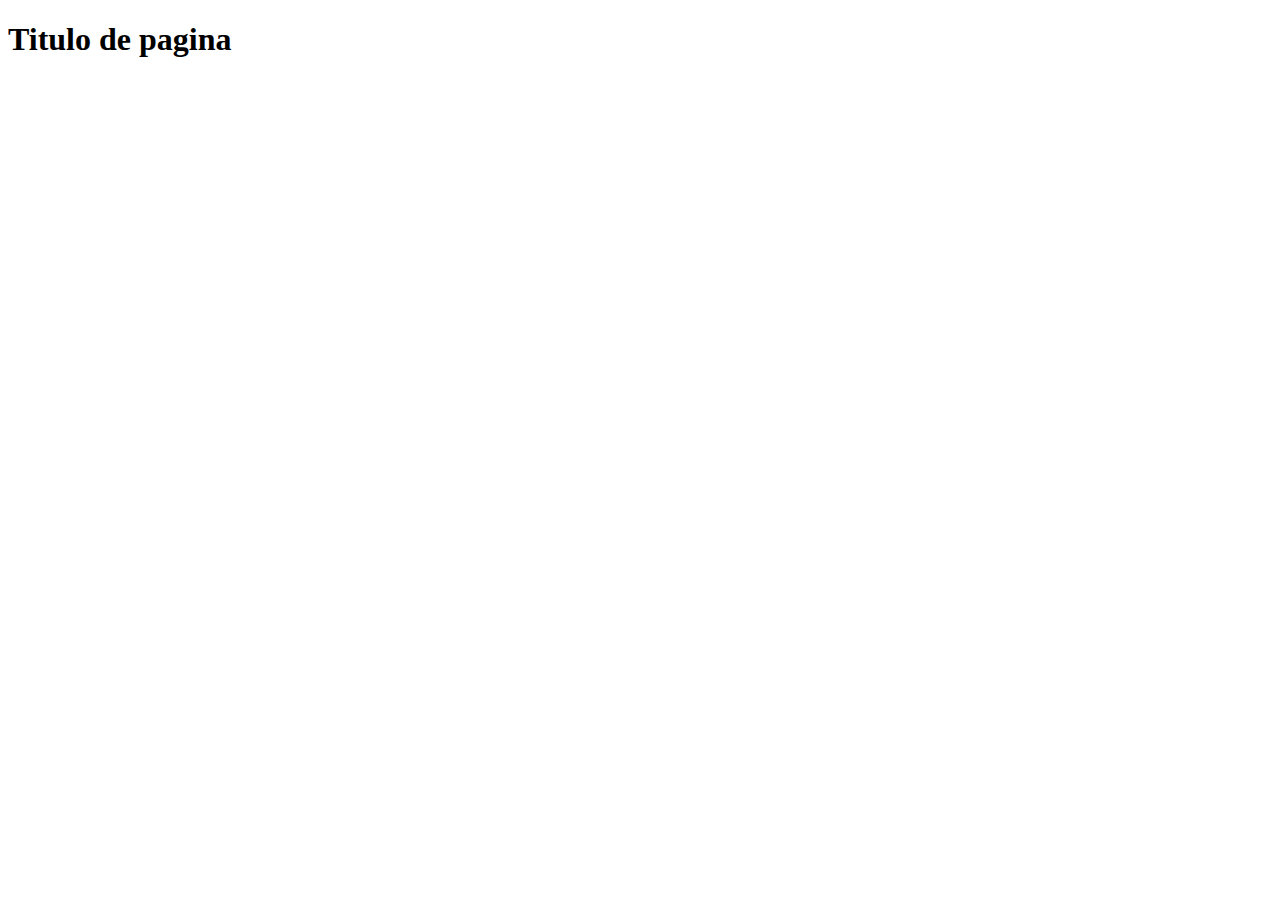
<file: Index.html>
<!DOCTYPE html>
<html lang="en">
<head>
    <meta charset="UTF-8">
    <meta http-equiv="X-UA-Compatible" content="IE=edge">
    <meta name="viewport" content="width=device-width, initial-scale=1.0">
    <title>Document</title>
</head>
<body>
    <h1>Titulo de pagina</h1>
</body>
</html>
</file>
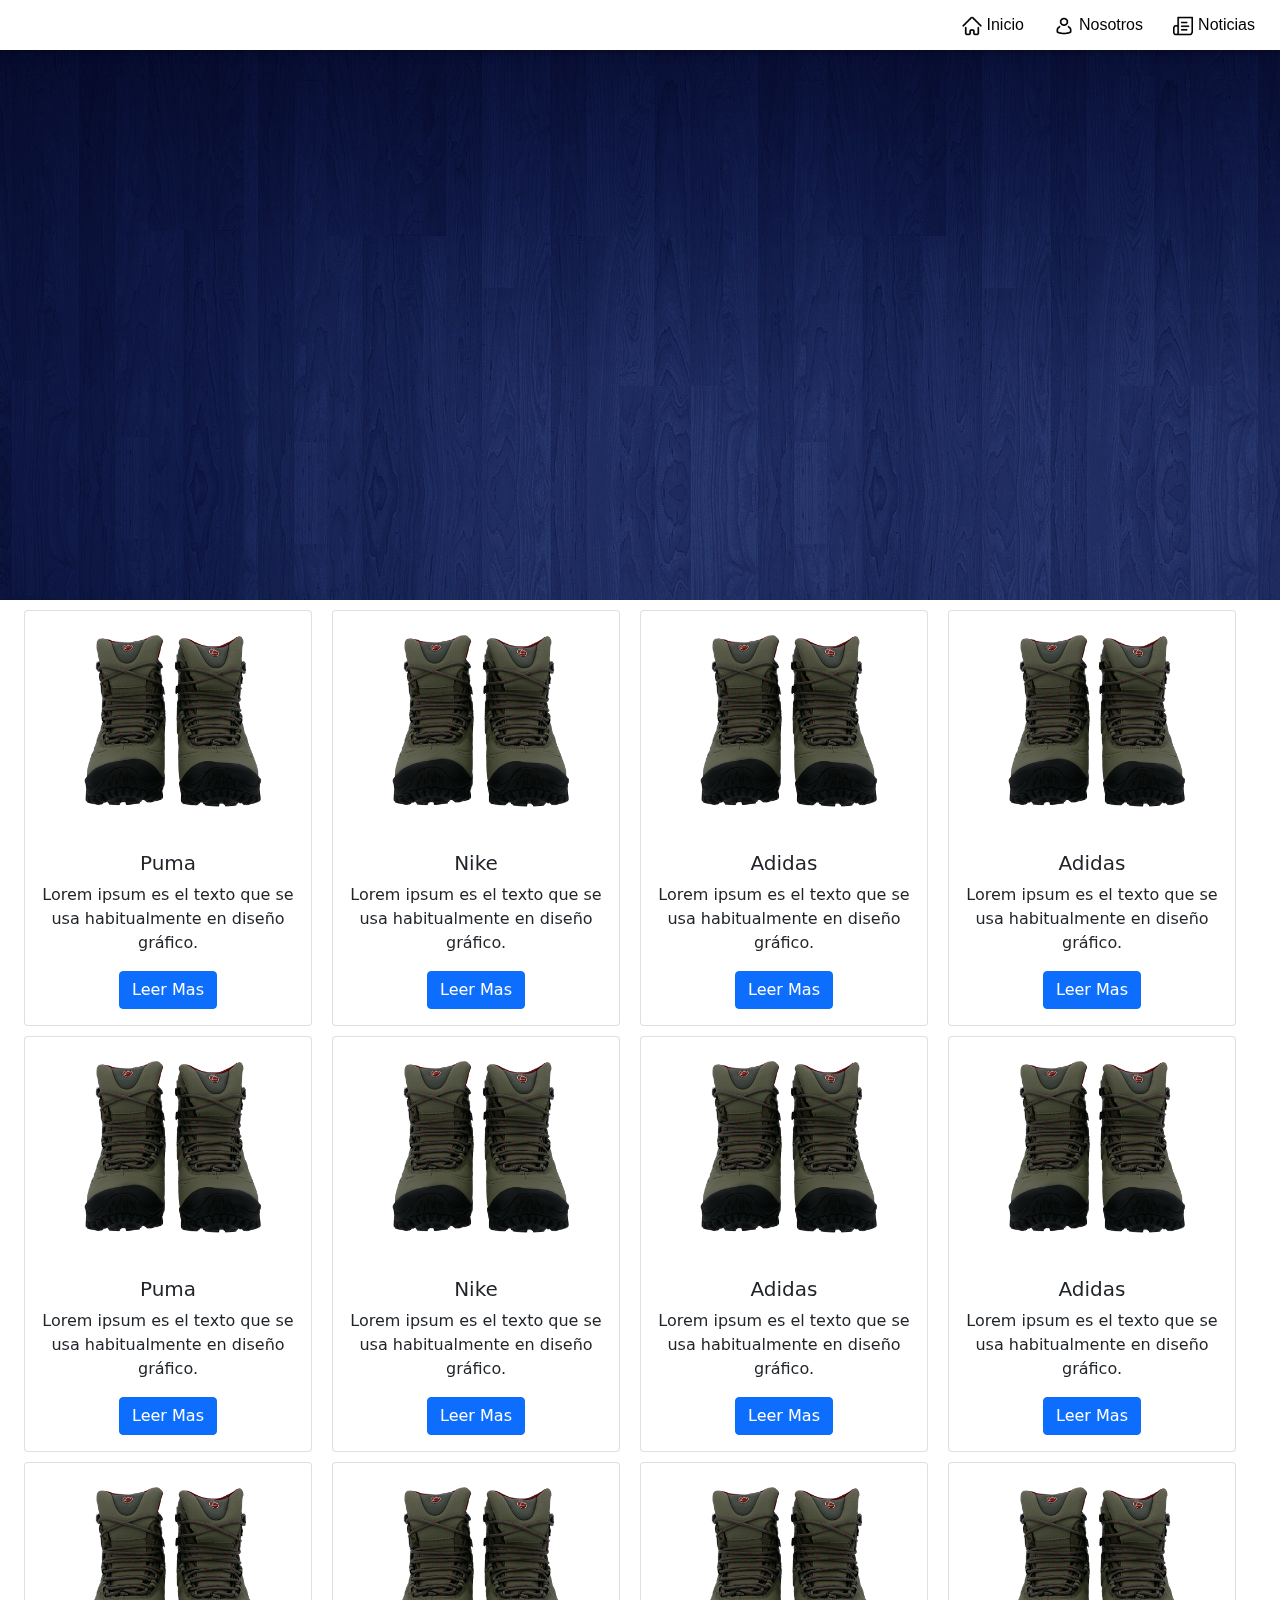
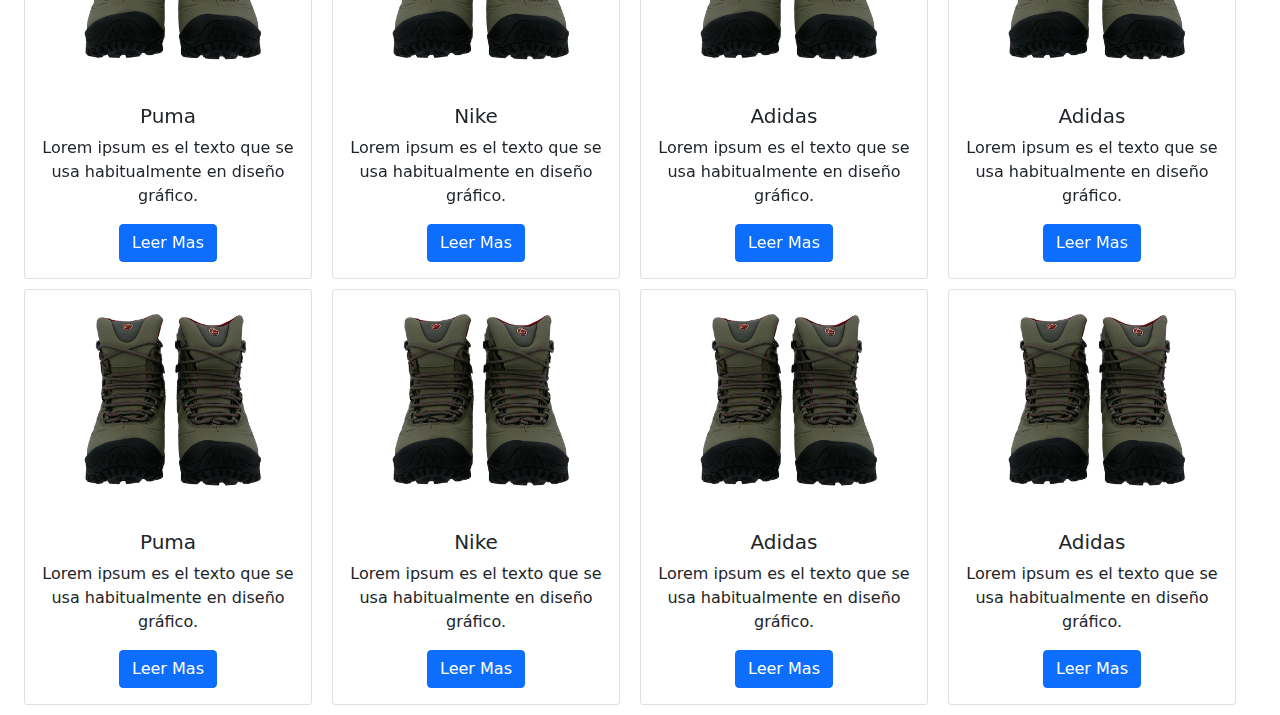
<file: Albertb11/Html/index.html>
<!DOCTYPE html>
<html lang="en">
<head>
    <meta charset="UTF-8">
    <meta http-equiv="X-UA-Compatible" content="IE=edge">
    <meta name="viewport" content="width=device-width, initial-scale=1.0">
    <link rel="stylesheet" href="/Albertb11/Css/style.css">
    <link rel="stylesheet" href="/Albertb11/bootstrap/css/bootstrap.min.css">
    <script src="/Albertb11/bootstrap/js/bootstrap.min.js"></script>
    <title>Albertb_11 Web</title>
</head>
<body>
    <header>
        <nav class="X">                
            <a href="#" class="Font"> <img class="icon-size" src="/Albertb11/img/home.png" alt="">Inicio</a>
            <a href="#" class="Font"> <img class="icon-size" src="/Albertb11/img/about.png" alt="">Nosotros</a>
            <a href="#" class="Font"> <img class="icon-size" src="/Albertb11/img/news.png" alt="">Noticias</a>  
        </nav>
    </header>
<section>
    <div class="Center-Cards">
        <div class="card text-center xml" style="width: 18rem;">
            <img src="/Albertb11/img/1.png" class="card-img-top" alt="...">
            <div class="card-body">
                <h5 class="card-title">Puma</h5>
                <p class="card-text">Lorem ipsum es el texto que se usa habitualmente en diseño gráfico.</p>
                <a href="#" class="btn btn-primary">Leer Mas</a>
            </div>
        </div>
    
        <div class="card text-center xml" style="width: 18rem;">
            <img src="/Albertb11/img/1.png" class="card-img-top" alt="...">
            <div class="card-body">
                <h5 class="card-title">Nike</h5>
                <p class="card-text">Lorem ipsum es el texto que se usa habitualmente en diseño gráfico.</p>
                <a href="#" class="btn btn-primary">Leer Mas</a>
            </div>
        </div>
    
        <div class="card text-center xml" style="width: 18rem;">
            <img src="/Albertb11/img/1.png" class="card-img-top" alt="...">
            <div class="card-body">
                <h5 class="card-title">Adidas</h5>
                <p class="card-text">Lorem ipsum es el texto que se usa habitualmente en diseño gráfico.</p>
                <a href="#" class="btn btn-primary">Leer Mas</a>
            </div>
        </div>

        <div class="card text-center xml" style="width: 18rem;">
            <img src="/Albertb11/img/1.png" class="card-img-top" alt="...">
            <div class="card-body">
                <h5 class="card-title">Adidas</h5>
                <p class="card-text">Lorem ipsum es el texto que se usa habitualmente en diseño gráfico.</p>
                <a href="#" class="btn btn-primary">Leer Mas</a>
            </div>
        </div>
    </div>
</section>

<section>
    <div class="Center-Cards">
        <div class="card text-center xml" style="width: 18rem;">
            <img src="/Albertb11/img/1.png" class="card-img-top" alt="...">
            <div class="card-body">
                <h5 class="card-title">Puma</h5>
                <p class="card-text">Lorem ipsum es el texto que se usa habitualmente en diseño gráfico.</p>
                <a href="#" class="btn btn-primary">Leer Mas</a>
            </div>
        </div>
    
        <div class="card text-center xml" style="width: 18rem;">
            <img src="/Albertb11/img/1.png" class="card-img-top" alt="...">
            <div class="card-body">
                <h5 class="card-title">Nike</h5>
                <p class="card-text">Lorem ipsum es el texto que se usa habitualmente en diseño gráfico.</p>
                <a href="#" class="btn btn-primary">Leer Mas</a>
            </div>
        </div>
    
        <div class="card text-center xml" style="width: 18rem;">
            <img src="/Albertb11/img/1.png" class="card-img-top" alt="...">
            <div class="card-body">
                <h5 class="card-title">Adidas</h5>
                <p class="card-text">Lorem ipsum es el texto que se usa habitualmente en diseño gráfico.</p>
                <a href="#" class="btn btn-primary">Leer Mas</a>
            </div>
        </div>

        <div class="card text-center xml" style="width: 18rem;">
            <img src="/Albertb11/img/1.png" class="card-img-top" alt="...">
            <div class="card-body">
                <h5 class="card-title">Adidas</h5>
                <p class="card-text">Lorem ipsum es el texto que se usa habitualmente en diseño gráfico.</p>
                <a href="#" class="btn btn-primary">Leer Mas</a>
            </div>
        </div>
    </div>
</section>
<section>
    <div class="Center-Cards">
        <div class="card text-center xml" style="width: 18rem;">
            <img src="/Albertb11/img/1.png" class="card-img-top" alt="...">
            <div class="card-body">
                <h5 class="card-title">Puma</h5>
                <p class="card-text">Lorem ipsum es el texto que se usa habitualmente en diseño gráfico.</p>
                <a href="#" class="btn btn-primary">Leer Mas</a>
            </div>
        </div>
    
        <div class="card text-center xml" style="width: 18rem;">
            <img src="/Albertb11/img/1.png" class="card-img-top" alt="...">
            <div class="card-body">
                <h5 class="card-title">Nike</h5>
                <p class="card-text">Lorem ipsum es el texto que se usa habitualmente en diseño gráfico.</p>
                <a href="#" class="btn btn-primary">Leer Mas</a>
            </div>
        </div>
    
        <div class="card text-center xml" style="width: 18rem;">
            <img src="/Albertb11/img/1.png" class="card-img-top" alt="...">
            <div class="card-body">
                <h5 class="card-title">Adidas</h5>
                <p class="card-text">Lorem ipsum es el texto que se usa habitualmente en diseño gráfico.</p>
                <a href="#" class="btn btn-primary">Leer Mas</a>
            </div>
        </div>

        <div class="card text-center xml" style="width: 18rem;">
            <img src="/Albertb11/img/1.png" class="card-img-top" alt="...">
            <div class="card-body">
                <h5 class="card-title">Adidas</h5>
                <p class="card-text">Lorem ipsum es el texto que se usa habitualmente en diseño gráfico.</p>
                <a href="#" class="btn btn-primary">Leer Mas</a>
            </div>
        </div>
    </div>
</section>

<section>
    <div class="Center-Cards">
        <div class="card text-center xml" style="width: 18rem;">
            <img src="/Albertb11/img/1.png" class="card-img-top" alt="...">
            <div class="card-body">
                <h5 class="card-title">Puma</h5>
                <p class="card-text">Lorem ipsum es el texto que se usa habitualmente en diseño gráfico.</p>
                <a href="#" class="btn btn-primary">Leer Mas</a>
            </div>
        </div>
    
        <div class="card text-center xml" style="width: 18rem;">
            <img src="/Albertb11/img/1.png" class="card-img-top" alt="...">
            <div class="card-body">
                <h5 class="card-title">Nike</h5>
                <p class="card-text">Lorem ipsum es el texto que se usa habitualmente en diseño gráfico.</p>
                <a href="#" class="btn btn-primary">Leer Mas</a>
            </div>
        </div>
    
        <div class="card text-center xml" style="width: 18rem;">
            <img src="/Albertb11/img/1.png" class="card-img-top" alt="...">
            <div class="card-body">
                <h5 class="card-title">Adidas</h5>
                <p class="card-text">Lorem ipsum es el texto que se usa habitualmente en diseño gráfico.</p>
                <a href="#" class="btn btn-primary">Leer Mas</a>
            </div>
        </div>

        <div class="card text-center xml" style="width: 18rem;">
            <img src="/Albertb11/img/1.png" class="card-img-top" alt="...">
            <div class="card-body">
                <h5 class="card-title">Adidas</h5>
                <p class="card-text">Lorem ipsum es el texto que se usa habitualmente en diseño gráfico.</p>
                <a href="#" class="btn btn-primary">Leer Mas</a>
            </div>
        </div>
    </div>
</section>

    <footer >

    </footer>
</body> 
</html>
</file>
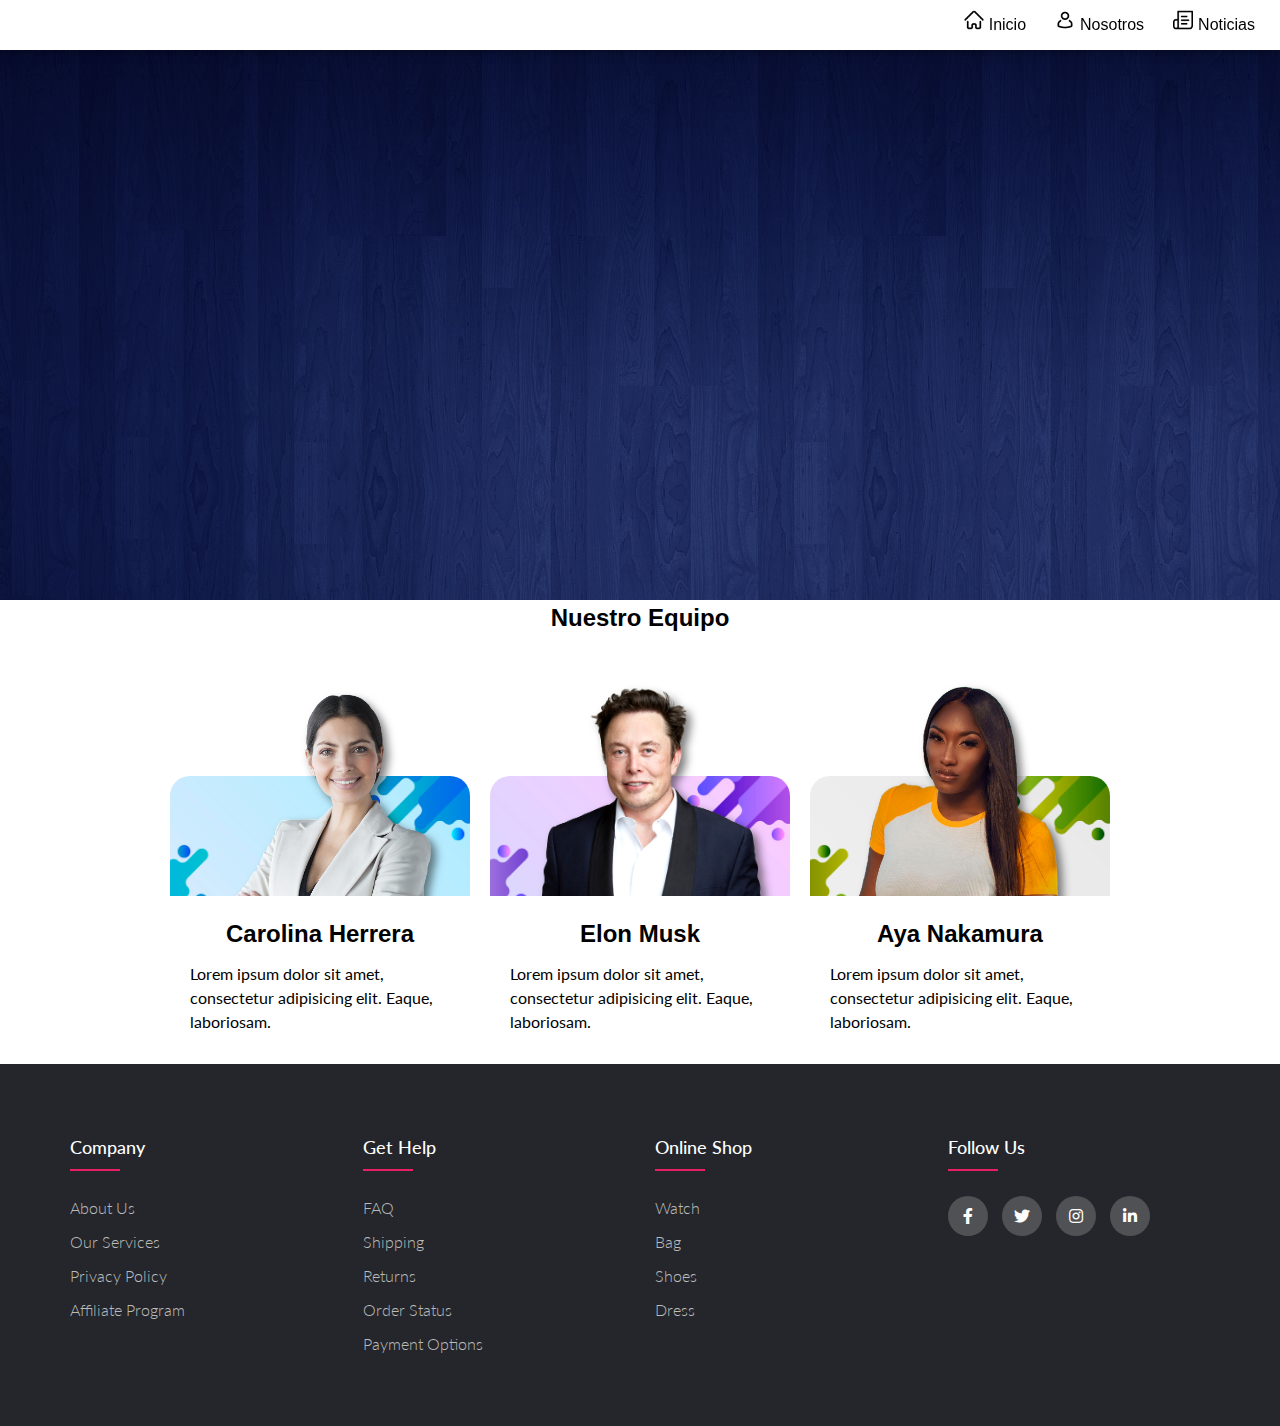
<file: Albertb11/Html/Nosotros.html>
<!DOCTYPE html>
<html lang="en">
<head>
    <meta charset="UTF-8">
    <meta http-equiv="X-UA-Compatible" content="IE=edge">
    <meta name="viewport" content="width=device-width, initial-scale=1.0">
    <title>Nosotros</title>
    <link rel="stylesheet" href="/Albertb11/Css/style.css">
    <link rel="stylesheet" href="/Albertb11/Css/Estilos-Equipo.css">
    <link rel="stylesheet" href="/Albertb11/Css/Footer-Style.css">
    <link rel="stylesheet" type="text/css" href="https://cdnjs.cloudflare.com/ajax/libs/font-awesome/5.15.1/css/all.min.css">
</head>
<body>
    <header>
        <nav class="X">                
            <a href="/Albertb11/Html/index.html" class="Font"> <img class="icon-size" src="/Albertb11/img/home.png" alt="">Inicio</a>
            <a href="/Albertb11/Html/Nosotros.html" class="Font"> <img class="icon-size" src="/Albertb11/img/about.png" alt="">Nosotros</a>
            <a href="/Albertb11/Html/Noticias.html" class="Font"> <img class="icon-size" src="/Albertb11/img/news.png" alt="">Noticias</a>  
        </nav>
    </header>

    <h2>Nuestro Equipo</h2>
    <div class="container__cards">
        <div class="card">
            <div class="cover">
                <img src="/Albertb11/img/Equipo/p1.png" alt="">
                <div class="img__back"></div>
            </div>
            <div class="description">
                <h2>Carolina Herrera</h2>
                <p>Lorem ipsum dolor sit amet, consectetur adipisicing elit. Eaque, laboriosam.</p>
            </div>
        </div>

        <div class="card">
            <div class="cover">
                <img src="/Albertb11/img/Equipo/p2.png" alt="">
                <div class="img__back"></div>
            </div>
            <div class="description">
                <h2>Elon Musk</h2>
                <p>Lorem ipsum dolor sit amet, consectetur adipisicing elit. Eaque, laboriosam.</p>
            </div>
        </div>

        <div class="card">
            <div class="cover">
                <img src="/Albertb11/img/Equipo/p3.png" alt="">
                <div class="img__back"></div>
            </div>
            <div class="description">
                <h2>Aya Nakamura</h2>
                <p>Lorem ipsum dolor sit amet, consectetur adipisicing elit. Eaque, laboriosam.</p>
            </div>
        </div>

    </div>
    
    <footer class="footer">
        <div class="container">
            <div class="row">
                <div class="footer-col">
                    <h4>company</h4>
                    <ul>
                        <li><a href="#">about us</a></li>
                        <li><a href="#">our services</a></li>
                        <li><a href="#">privacy policy</a></li>
                        <li><a href="#">affiliate program</a></li>
                    </ul>
                </div>
                <div class="footer-col">
                    <h4>get help</h4>
                    <ul>
                        <li><a href="#">FAQ</a></li>
                        <li><a href="#">shipping</a></li>
                        <li><a href="#">returns</a></li>
                        <li><a href="#">order status</a></li>
                        <li><a href="#">payment options</a></li>
                    </ul>
                </div>
                <div class="footer-col">
                    <h4>online shop</h4>
                    <ul>
                        <li><a href="#">watch</a></li>
                        <li><a href="#">bag</a></li>
                        <li><a href="#">shoes</a></li>
                        <li><a href="#">dress</a></li>
                    </ul>
                </div>
                <div class="footer-col">
                    <h4>follow us</h4>
                    <div class="social-links">
                        <a href="#"><i class="fab fa-facebook-f"></i></a>
                        <a href="#"><i class="fab fa-twitter"></i></a>
                        <a href="#"><i class="fab fa-instagram"></i></a>
                        <a href="#"><i class="fab fa-linkedin-in"></i></a>
                    </div>
                </div>
            </div>
        </div>
   </footer>

</body>
</html>
</file>
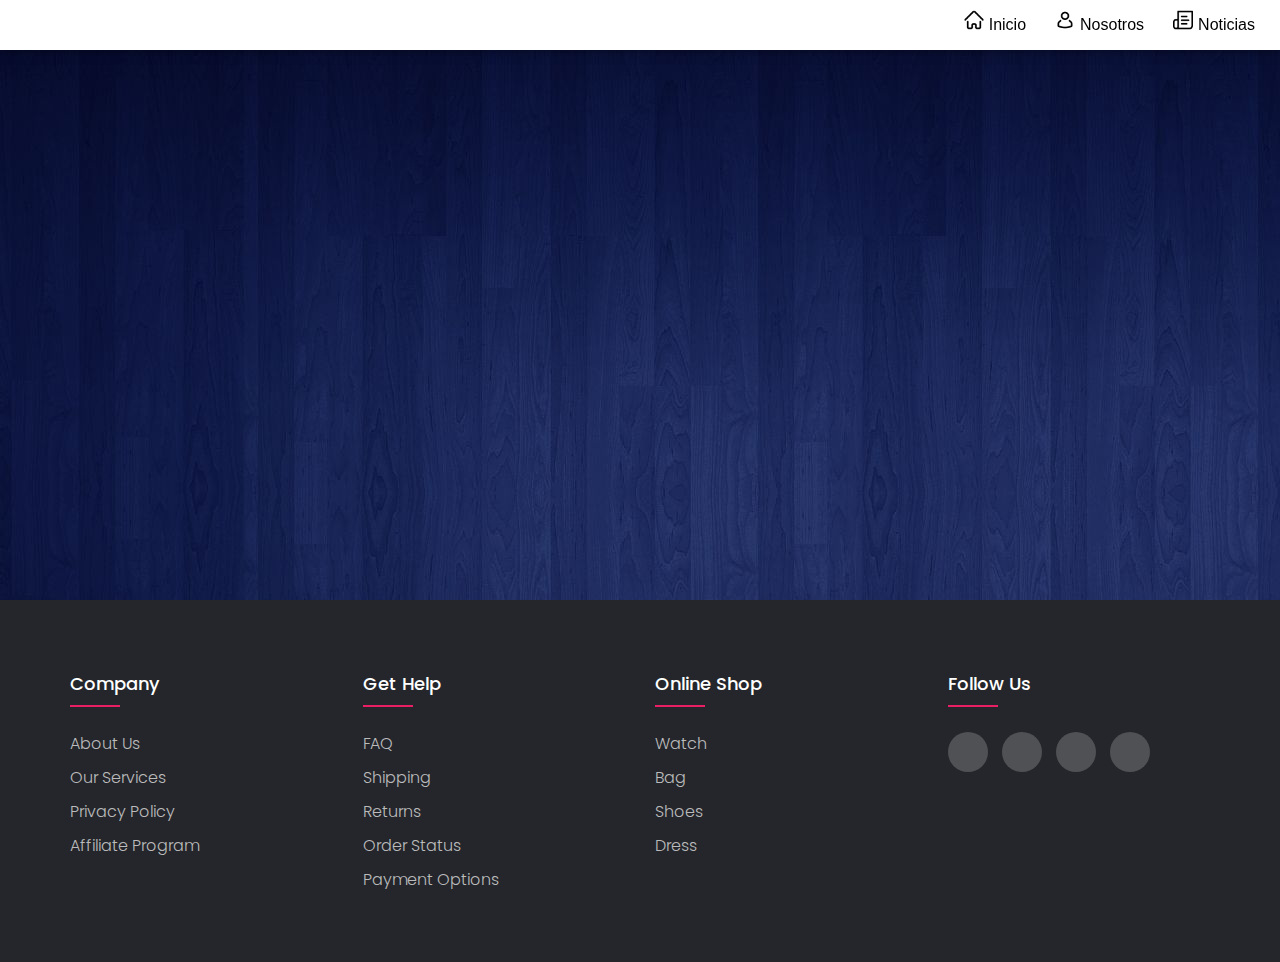
<file: Albertb11/Html/Noticias.html>
<!DOCTYPE html>
<html lang="en">
<head>
    <meta charset="UTF-8">
    <meta http-equiv="X-UA-Compatible" content="IE=edge">
    <meta name="viewport" content="width=device-width, initial-scale=1.0">
    <link rel="stylesheet" href="/Albertb11/Css/style.css">
    <link rel="stylesheet" href="/Albertb11/Css/Footer-Style.css">
    <title>Noticias</title>
</head>
<body>
    <header>
        <nav class="X">                
            <a href="/Albertb11/Html/index.html" class="Font"> <img class="icon-size" src="/Albertb11/img/home.png" alt="">Inicio</a>
            <a href="/Albertb11/Html/Nosotros.html" class="Font"> <img class="icon-size" src="/Albertb11/img/about.png" alt="">Nosotros</a>
            <a href="/Albertb11/Html/Noticias.html" class="Font"> <img class="icon-size" src="/Albertb11/img/news.png" alt="">Noticias</a>  
        </nav>
    </header>
    
<section>

</section>

<footer class="footer">
    <div class="container">
        <div class="row">
            <div class="footer-col">
                <h4>company</h4>
                <ul>
                    <li><a href="#">about us</a></li>
                    <li><a href="#">our services</a></li>
                    <li><a href="#">privacy policy</a></li>
                    <li><a href="#">affiliate program</a></li>
                </ul>
            </div>
            <div class="footer-col">
                <h4>get help</h4>
                <ul>
                    <li><a href="#">FAQ</a></li>
                    <li><a href="#">shipping</a></li>
                    <li><a href="#">returns</a></li>
                    <li><a href="#">order status</a></li>
                    <li><a href="#">payment options</a></li>
                </ul>
            </div>
            <div class="footer-col">
                <h4>online shop</h4>
                <ul>
                    <li><a href="#">watch</a></li>
                    <li><a href="#">bag</a></li>
                    <li><a href="#">shoes</a></li>
                    <li><a href="#">dress</a></li>
                </ul>
            </div>
            <div class="footer-col">
                <h4>follow us</h4>
                <div class="social-links">
                    <a href="#"><i class="fab fa-facebook-f"></i></a>
                    <a href="#"><i class="fab fa-twitter"></i></a>
                    <a href="#"><i class="fab fa-instagram"></i></a>
                    <a href="#"><i class="fab fa-linkedin-in"></i></a>
                </div>
            </div>
        </div>
    </div>
</footer>
</body>
</html>
</file>
<file: Albertb11/Css/style.css>
*{
    margin: 0;
    padding: 0;
}

header{
    width: 100%;
    height: 600px;
    background:
    url(/Albertb11/img/header.jpg);

}

nav{
    width: 100%;
    text-align: right;
    position: fixed;
    background: white;
    box-shadow: 0 0 10px 0 rgba(0, 0, 0, 0.5);
}

.background-body{
background:
white;
text-align: center;
}

h1{
    column-count: 3;
    grid-column: initial;
}

.Font{
    display: inline-block;
    color: black;
    font-family: sans-serif;
    text-decoration: none;
    margin-right: 25px;
    line-height: 50px;
}

.icon-size{
    width: 20px;
    margin-right: 5px;
    color: white
}

.img-cards{
    width: 350px;
    cursor: pointer;
}

.Center-Cards{
    display: flex;
    justify-content: center;
    margin: 10px;
}

.xml{
    margin-right: 20px;
}
</file>
<file: Albertb11/Css/Estilos-Equipo.css>
@import url('https://fonts.googleapis.com/css2?family=Lato:ital,wght@0,100;0,300;0,400;0,700;0,900;1,100;1,300;1,400;1,700;1,900&display=swap');

*{
    margin: 0;
    padding: 0;
    box-sizing: border-box;
    font-family: 'Lato', sans-serif;
}

body{
    background: white;
}

h2{
    text-align: center;
    font-family: sans-serif;
    color: black;
}
.container__cards{
    max-width: 1200px;
    margin: auto;
    margin-top: 0px;
    display: flex;
    flex-wrap: wrap;
    justify-content: center;
}

.card{
    width: 300px;
    margin: 10px;
}

.card:hover{
    width: 350px;
}

.card .cover{
    width: 100%;
    height: 250px;
    position: relative;
    overflow: hidden;
}

.card .cover img{
    width: 250px;
    display: block;
    margin: auto;
    position: relative;
    top: 40px;
    z-index: 1;
    filter: drop-shadow(5px 5px 4px rgba(0,0,0,0.5));
    transition: all 400ms;
}

.card:hover .cover img{
    top: 0px;
    filter: none;
}

.card .img__back{
    width: 100%;
    height: 200px;
    position: absolute;
    bottom: -80px;
    left: 0;
    background-size: cover;
    border-radius: 20px;
    transition: all 300ms;
}

.card:nth-of-type(1) .img__back{
    background-image: url(../img/Equipo/bg1.jpg);
}

.card:nth-of-type(2) .img__back{
    background-image: url(../img/Equipo/bg2.jpg);
}

.card:nth-of-type(3) .img__back{
    background-image: url(../img/Equipo/bg3.jpg);
}

.card:hover .img__back{
    bottom: -40px;
}

.card .description{
    background: white;
    margin-top: -10px;
    padding: 20px;
    border-radius: 0px 0px 20px 20px;
    transition: all 300ms;
}

.card:hover .description{
    padding: 40px;
}

.card .description h2{
    margin-top: 10px;
}

.card .description p{
    margin-top: 10px;
}

.card .description input{
    padding: 10px 40px;
    margin-top: 20px;
    border: none;
    background: #A6359D;
    color: white;
    font-size: 14px;
    cursor: pointer;
    border-radius: 8px;
    transition: all 300ms;
}

.card .description input:hover{
    background: #83277b;
}
</file>
<file: Albertb11/Css/Footer-Style.css>
@import url('https://fonts.googleapis.com/css2?family=Poppins:wght@300;400;500;600;700&display=swap');
body{
	line-height: 1.5;
	font-family: 'Poppins', sans-serif;
}
*{
	margin:0;
	padding:0;
	box-sizing: border-box;
}
.container{
	max-width: 1170px;
	margin:auto;
}
.row{
	display: flex;
	flex-wrap: wrap;
}
ul{
	list-style: none;
}
.footer{
	background-color: #24262b;
    padding: 70px 0;
}
.footer-col{
   width: 25%;
   padding: 0 15px;
}
.footer-col h4{
	font-size: 18px;
	color: #ffffff;
	text-transform: capitalize;
	margin-bottom: 35px;
	font-weight: 500;
	position: relative;
}
.footer-col h4::before{
	content: '';
	position: absolute;
	left:0;
	bottom: -10px;
	background-color: #e91e63;
	height: 2px;
	box-sizing: border-box;
	width: 50px;
}
.footer-col ul li:not(:last-child){
	margin-bottom: 10px;
}
.footer-col ul li a{
	font-size: 16px;
	text-transform: capitalize;
	color: #ffffff;
	text-decoration: none;
	font-weight: 300;
	color: #bbbbbb;
	display: block;
	transition: all 0.3s ease;
}
.footer-col ul li a:hover{
	color: #ffffff;
	padding-left: 8px;
}
.footer-col .social-links a{
	display: inline-block;
	height: 40px;
	width: 40px;
	background-color: rgba(255,255,255,0.2);
	margin:0 10px 10px 0;
	text-align: center;
	line-height: 40px;
	border-radius: 50%;
	color: #ffffff;
	transition: all 0.5s ease;
}
.footer-col .social-links a:hover{
	color: #24262b;
	background-color: #ffffff;
}

/*responsive*/
@media(max-width: 767px){
  .footer-col{
    width: 50%;
    margin-bottom: 30px;
}
}
@media(max-width: 574px){
  .footer-col{
    width: 100%;
}
}
</file>
